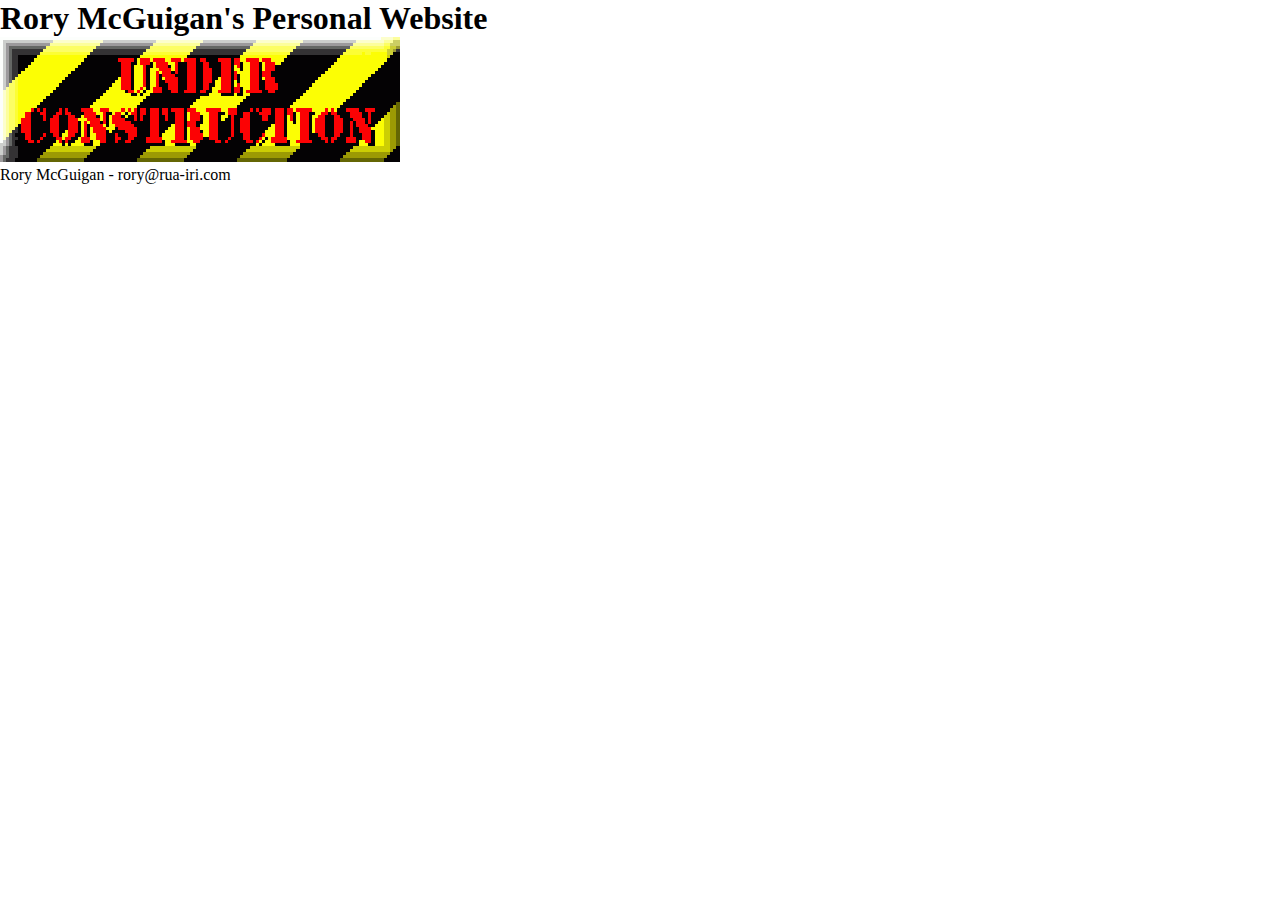
<file: index.html>
<!DOCTYPE html>
<html lang="en">

<head>
    <meta charset="UTF-8">
    <meta http-equiv="X-UA-Compatible" content="IE=edge">
    <meta name="viewport" content="width=device-width, initial-scale=1.0">
    <title>Rory McGuigan's Website</title>
    <link href="https://cdn.jsdelivr.net/npm/bootstrap@5.2.2/dist/css/bootstrap.min.css" rel="stylesheet"
        integrity="sha384-Zenh87qX5JnK2Jl0vWa8Ck2rdkQ2Bzep5IDxbcnCeuOxjzrPF/et3URy9Bv1WTRi" crossorigin="anonymous">
    <link rel="stylesheet" href="style.css">
    <link rel="icon" type="image/x-icon" href="favicon.ico">
</head>

<body>

    <div class="container">

        <div class="notice text-center my-4">
            <h1>Rory McGuigan's Personal Website</h1>
            <img src="construction.gif" alt="under construction gif">
        </div>


        <footer class="py-3 my-4 border-top">
            <p class="text-center text-muted">
                Rory McGuigan - rory@rua-iri.com
            </p>
        </footer>

    </div>

    <script src="https://cdn.jsdelivr.net/npm/bootstrap@5.2.2/dist/js/bootstrap.bundle.min.js"
        integrity="sha384-OERcA2EqjJCMA+/3y+gxIOqMEjwtxJY7qPCqsdltbNJuaOe923+mo//f6V8Qbsw3"
        crossorigin="anonymous"></script>
</body>

</html>
</file>
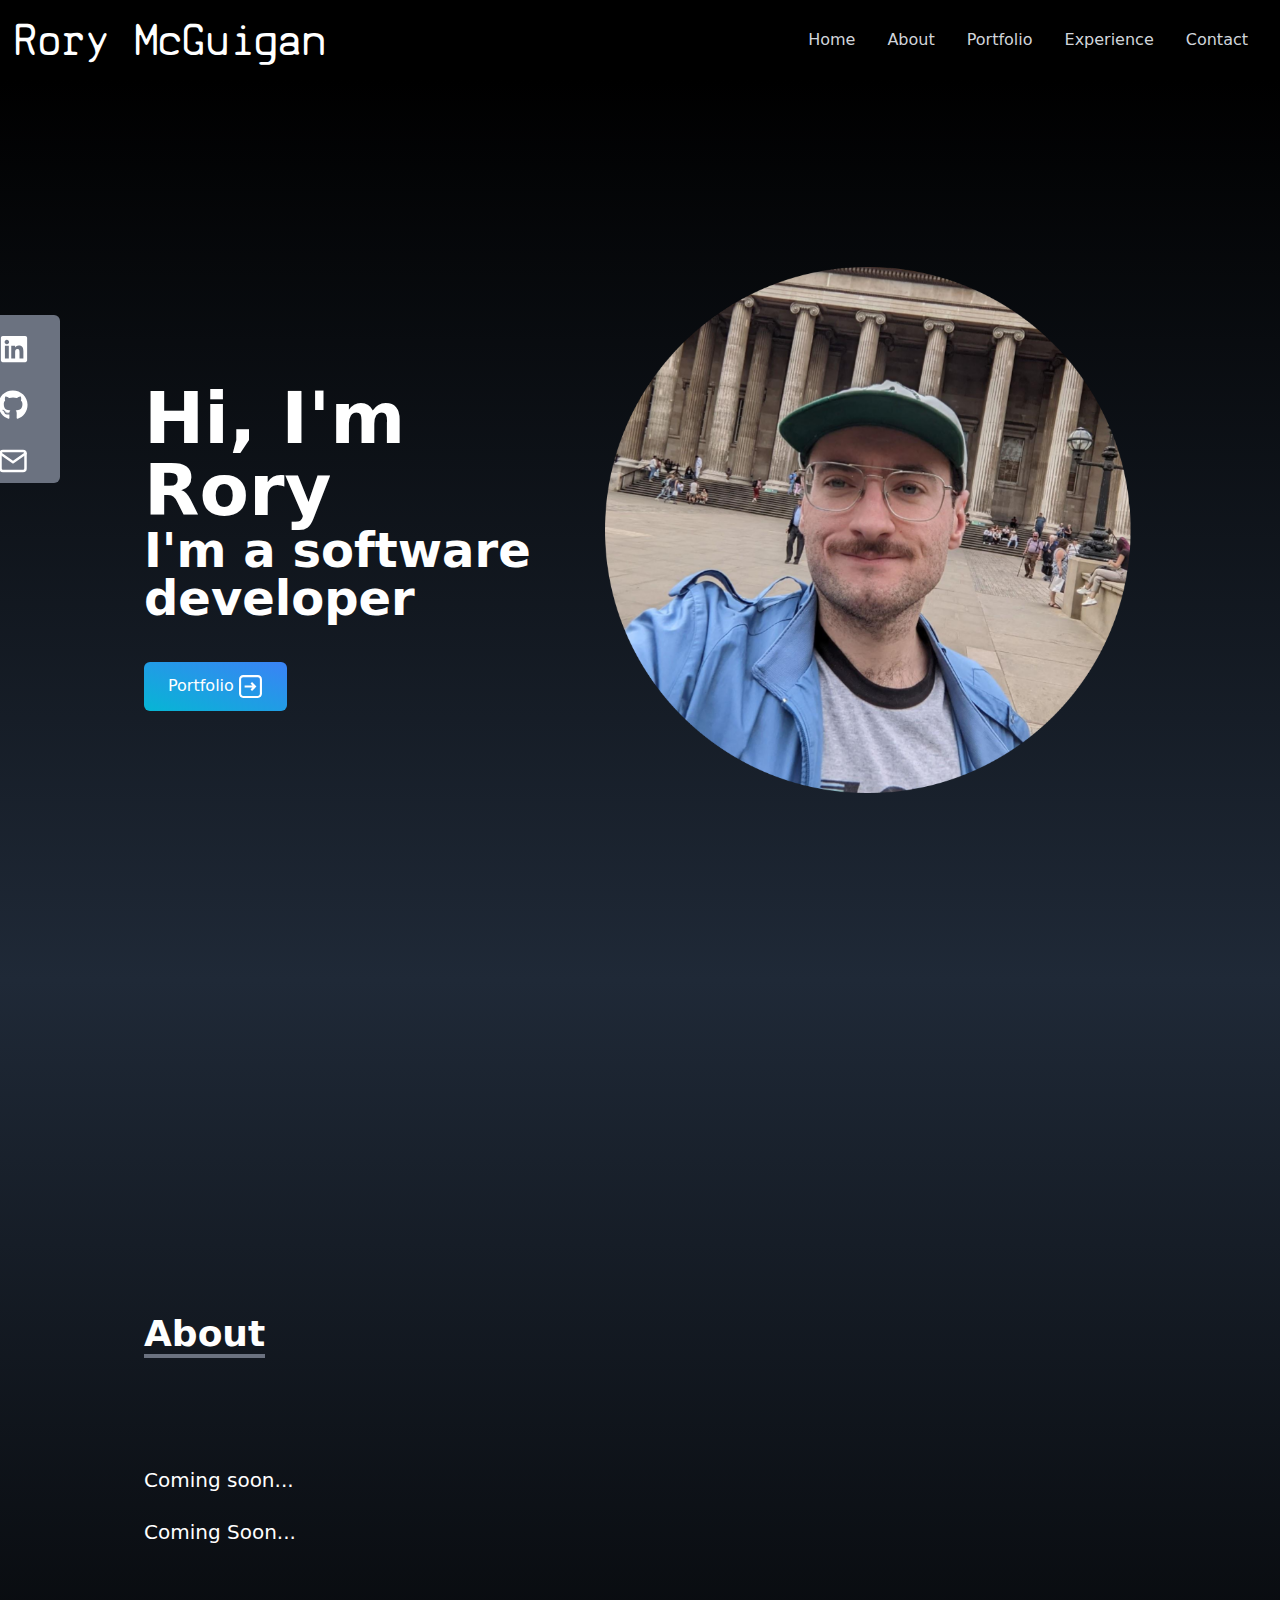
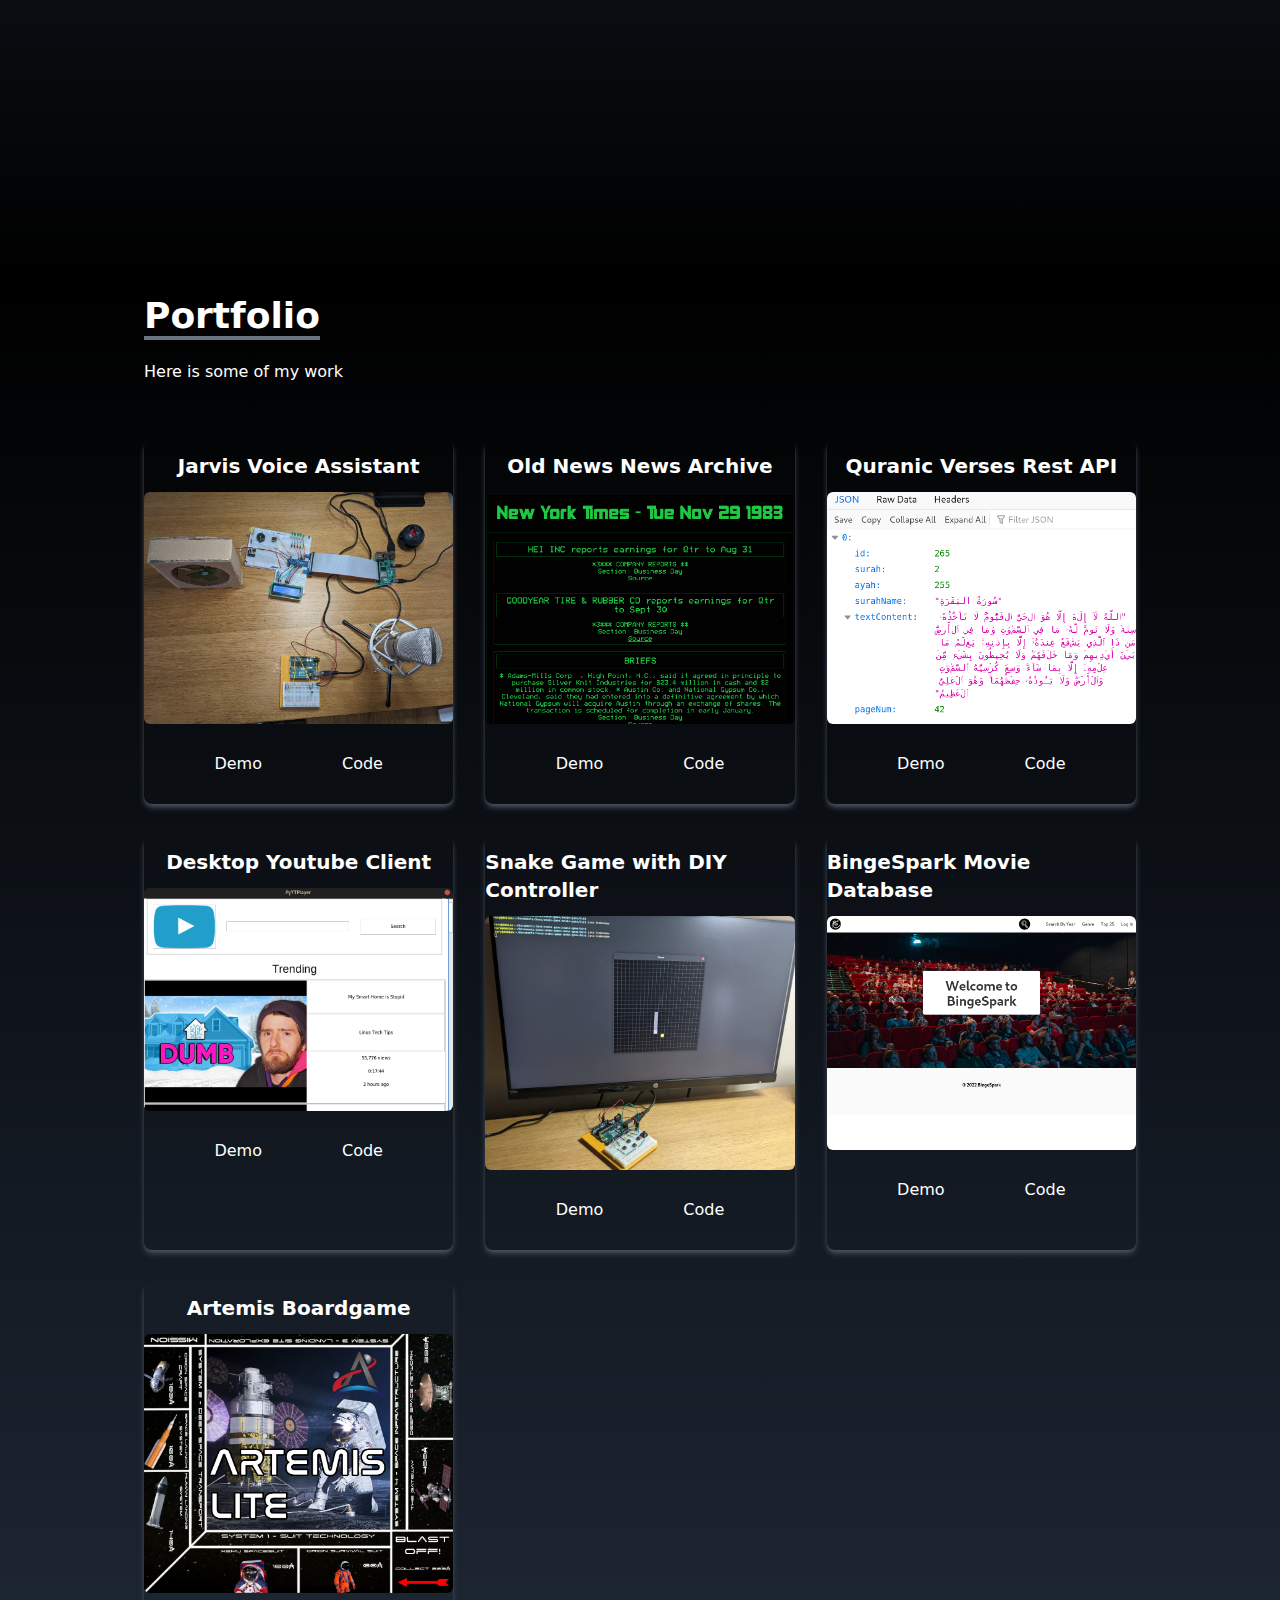
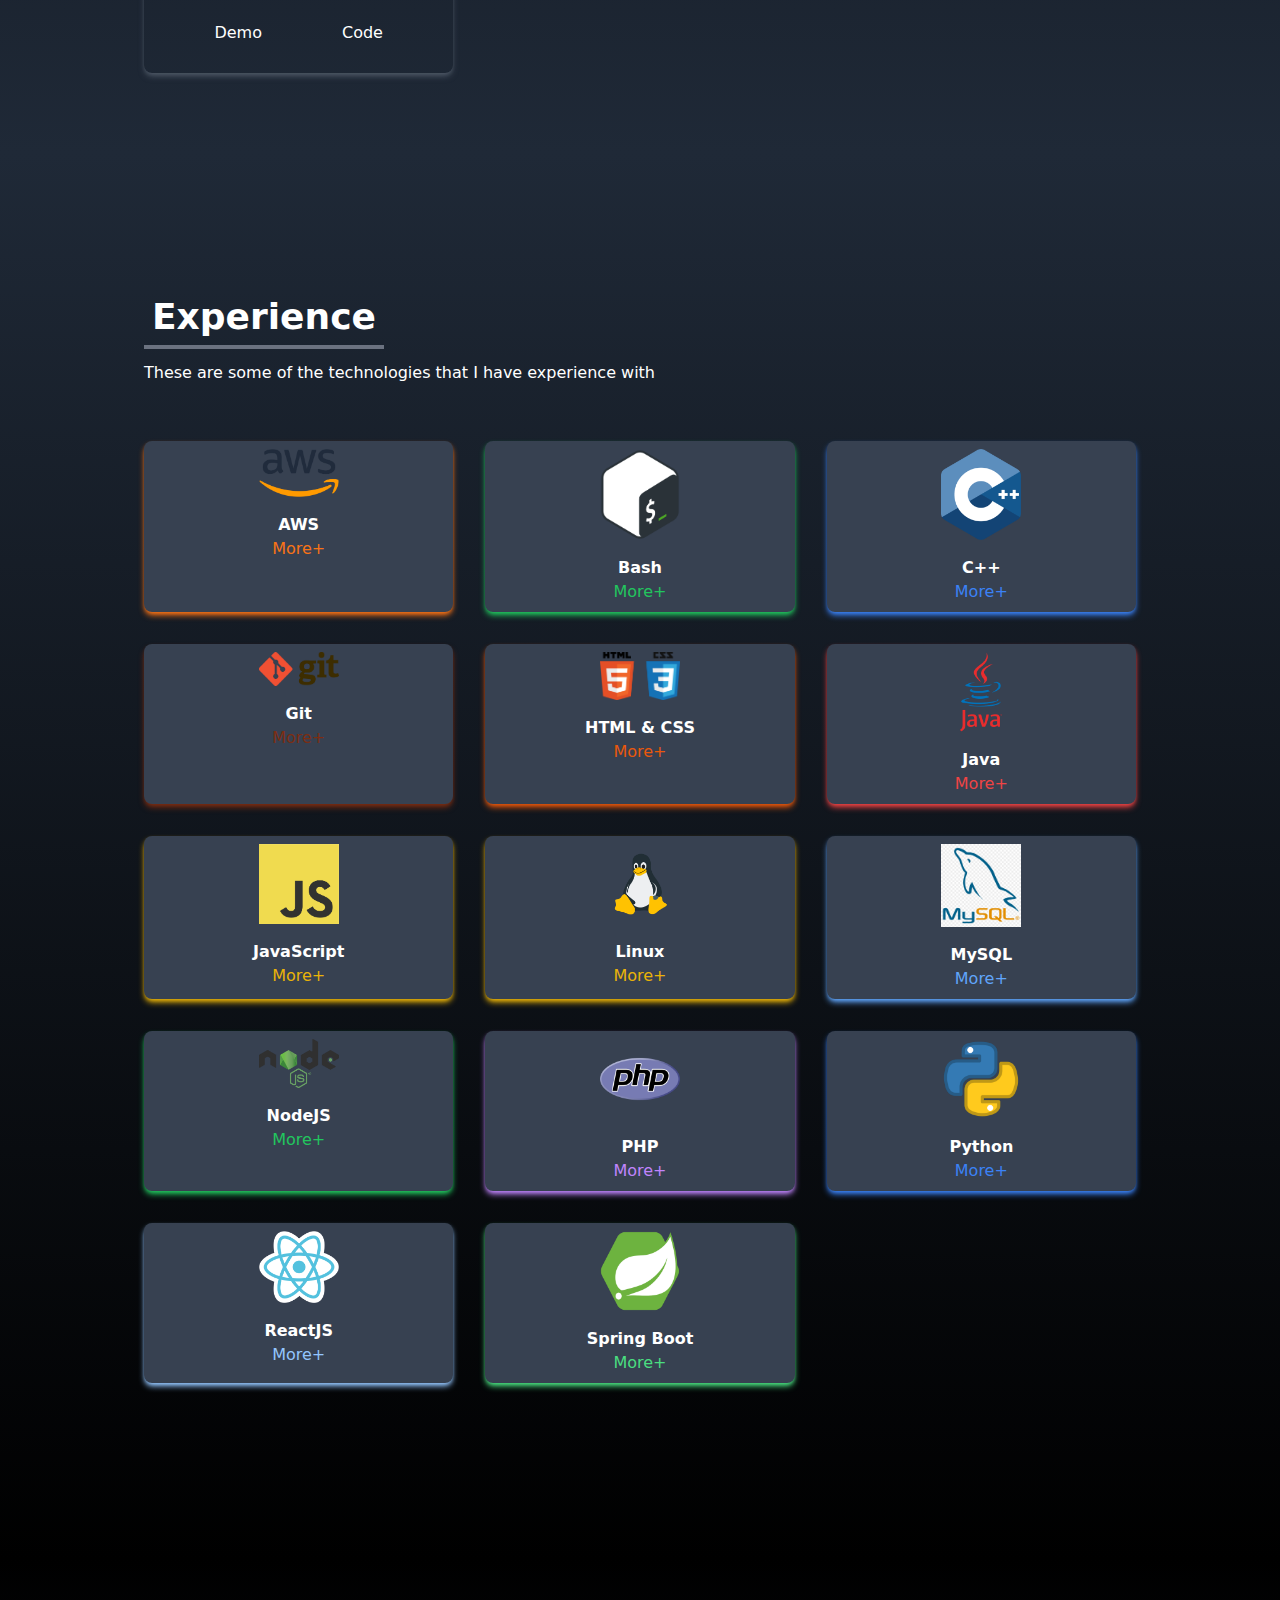
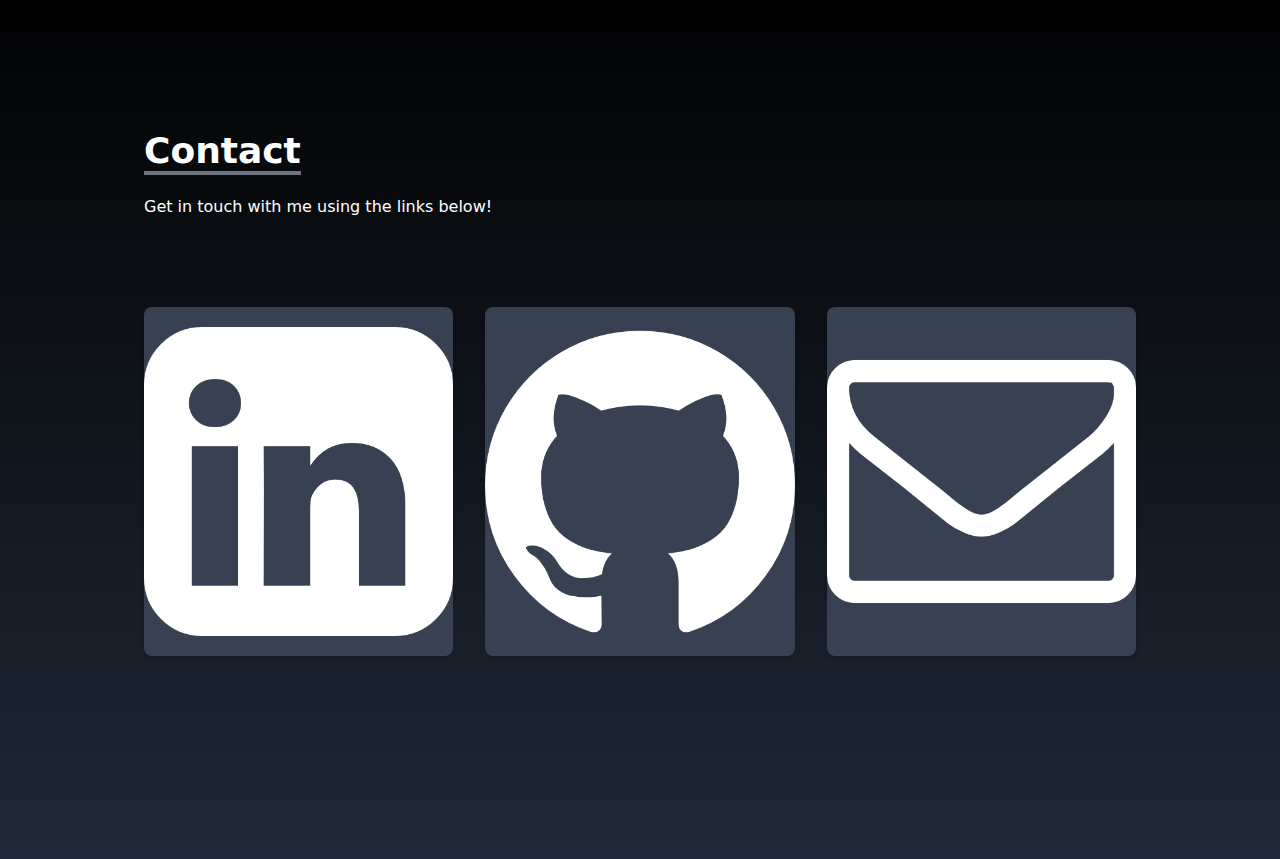
<file: website/index.html>
<!doctype html><html lang="en"><head><meta charset="utf-8"/><link rel="icon" href="./favicon.ico"/><meta name="viewport" content="width=device-width,initial-scale=1"/><meta name="theme-color" content="#000000"/><meta/><link rel="apple-touch-icon" href="./logo192.png"/><link rel="manifest" href="./manifest.json"/><title>Rory McGuigan's Website</title><script defer="defer" src="./static/js/main.d206b73e.js"></script><link href="./static/css/main.4d432047.css" rel="stylesheet"></head><body><noscript>You need to enable JavaScript to run this app.</noscript><div id="root"></div></body></html>
</file>
<file: style.css>
* {
    margin: 0;
}


.notice {
    background-color: white;
    align-self: center;
    opacity: 100%;
}
</file>
<file: website/static/css/main.4d432047.css>
/*
! tailwindcss v3.2.4 | MIT License | https://tailwindcss.com
*/*,:after,:before{border:0 solid #e5e7eb;box-sizing:border-box}:after,:before{--tw-content:""}html{-webkit-text-size-adjust:100%;-webkit-font-feature-settings:normal;font-feature-settings:normal;font-family:ui-sans-serif,system-ui,-apple-system,BlinkMacSystemFont,Segoe UI,Roboto,Helvetica Neue,Arial,Noto Sans,sans-serif,Apple Color Emoji,Segoe UI Emoji,Segoe UI Symbol,Noto Color Emoji;line-height:1.5;tab-size:4}body{line-height:inherit;margin:0}hr{border-top-width:1px;color:inherit;height:0}abbr:where([title]){-webkit-text-decoration:underline dotted;text-decoration:underline dotted}h1,h2,h3,h4,h5,h6{font-size:inherit;font-weight:inherit}a{color:inherit;text-decoration:inherit}b,strong{font-weight:bolder}code,kbd,pre,samp{font-family:ui-monospace,SFMono-Regular,Menlo,Monaco,Consolas,Liberation Mono,Courier New,monospace;font-size:1em}small{font-size:80%}sub,sup{font-size:75%;line-height:0;position:relative;vertical-align:initial}sub{bottom:-.25em}sup{top:-.5em}table{border-collapse:collapse;border-color:inherit;text-indent:0}button,input,optgroup,select,textarea{color:inherit;font-family:inherit;font-size:100%;font-weight:inherit;line-height:inherit;margin:0;padding:0}button,select{text-transform:none}[type=button],[type=reset],[type=submit],button{-webkit-appearance:button;background-color:initial;background-image:none}:-moz-focusring{outline:auto}:-moz-ui-invalid{box-shadow:none}progress{vertical-align:initial}::-webkit-inner-spin-button,::-webkit-outer-spin-button{height:auto}[type=search]{-webkit-appearance:textfield;outline-offset:-2px}::-webkit-search-decoration{-webkit-appearance:none}::-webkit-file-upload-button{-webkit-appearance:button;font:inherit}summary{display:list-item}blockquote,dd,dl,figure,h1,h2,h3,h4,h5,h6,hr,p,pre{margin:0}fieldset{margin:0}fieldset,legend{padding:0}menu,ol,ul{list-style:none;margin:0;padding:0}textarea{resize:vertical}input::-webkit-input-placeholder,textarea::-webkit-input-placeholder{color:#9ca3af;opacity:1}input::placeholder,textarea::placeholder{color:#9ca3af;opacity:1}[role=button],button{cursor:pointer}:disabled{cursor:default}audio,canvas,embed,iframe,img,object,svg,video{display:block;vertical-align:middle}img,video{height:auto;max-width:100%}[hidden]{display:none}*,:after,:before{--tw-border-spacing-x:0;--tw-border-spacing-y:0;--tw-translate-x:0;--tw-translate-y:0;--tw-rotate:0;--tw-skew-x:0;--tw-skew-y:0;--tw-scale-x:1;--tw-scale-y:1;--tw-pan-x: ;--tw-pan-y: ;--tw-pinch-zoom: ;--tw-scroll-snap-strictness:proximity;--tw-ordinal: ;--tw-slashed-zero: ;--tw-numeric-figure: ;--tw-numeric-spacing: ;--tw-numeric-fraction: ;--tw-ring-inset: ;--tw-ring-offset-width:0px;--tw-ring-offset-color:#fff;--tw-ring-color:rgba(59,130,246,.5);--tw-ring-offset-shadow:0 0 #0000;--tw-ring-shadow:0 0 #0000;--tw-shadow:0 0 #0000;--tw-shadow-colored:0 0 #0000;--tw-blur: ;--tw-brightness: ;--tw-contrast: ;--tw-grayscale: ;--tw-hue-rotate: ;--tw-invert: ;--tw-saturate: ;--tw-sepia: ;--tw-drop-shadow: ;--tw-backdrop-blur: ;--tw-backdrop-brightness: ;--tw-backdrop-contrast: ;--tw-backdrop-grayscale: ;--tw-backdrop-hue-rotate: ;--tw-backdrop-invert: ;--tw-backdrop-opacity: ;--tw-backdrop-saturate: ;--tw-backdrop-sepia: }::-webkit-backdrop{--tw-border-spacing-x:0;--tw-border-spacing-y:0;--tw-translate-x:0;--tw-translate-y:0;--tw-rotate:0;--tw-skew-x:0;--tw-skew-y:0;--tw-scale-x:1;--tw-scale-y:1;--tw-pan-x: ;--tw-pan-y: ;--tw-pinch-zoom: ;--tw-scroll-snap-strictness:proximity;--tw-ordinal: ;--tw-slashed-zero: ;--tw-numeric-figure: ;--tw-numeric-spacing: ;--tw-numeric-fraction: ;--tw-ring-inset: ;--tw-ring-offset-width:0px;--tw-ring-offset-color:#fff;--tw-ring-color:rgba(59,130,246,.5);--tw-ring-offset-shadow:0 0 #0000;--tw-ring-shadow:0 0 #0000;--tw-shadow:0 0 #0000;--tw-shadow-colored:0 0 #0000;--tw-blur: ;--tw-brightness: ;--tw-contrast: ;--tw-grayscale: ;--tw-hue-rotate: ;--tw-invert: ;--tw-saturate: ;--tw-sepia: ;--tw-drop-shadow: ;--tw-backdrop-blur: ;--tw-backdrop-brightness: ;--tw-backdrop-contrast: ;--tw-backdrop-grayscale: ;--tw-backdrop-hue-rotate: ;--tw-backdrop-invert: ;--tw-backdrop-opacity: ;--tw-backdrop-saturate: ;--tw-backdrop-sepia: }::backdrop{--tw-border-spacing-x:0;--tw-border-spacing-y:0;--tw-translate-x:0;--tw-translate-y:0;--tw-rotate:0;--tw-skew-x:0;--tw-skew-y:0;--tw-scale-x:1;--tw-scale-y:1;--tw-pan-x: ;--tw-pan-y: ;--tw-pinch-zoom: ;--tw-scroll-snap-strictness:proximity;--tw-ordinal: ;--tw-slashed-zero: ;--tw-numeric-figure: ;--tw-numeric-spacing: ;--tw-numeric-fraction: ;--tw-ring-inset: ;--tw-ring-offset-width:0px;--tw-ring-offset-color:#fff;--tw-ring-color:rgba(59,130,246,.5);--tw-ring-offset-shadow:0 0 #0000;--tw-ring-shadow:0 0 #0000;--tw-shadow:0 0 #0000;--tw-shadow-colored:0 0 #0000;--tw-blur: ;--tw-brightness: ;--tw-contrast: ;--tw-grayscale: ;--tw-hue-rotate: ;--tw-invert: ;--tw-saturate: ;--tw-sepia: ;--tw-drop-shadow: ;--tw-backdrop-blur: ;--tw-backdrop-brightness: ;--tw-backdrop-contrast: ;--tw-backdrop-grayscale: ;--tw-backdrop-hue-rotate: ;--tw-backdrop-invert: ;--tw-backdrop-opacity: ;--tw-backdrop-saturate: ;--tw-backdrop-sepia: }.fixed{position:fixed}.absolute{position:absolute}.relative{position:relative}.sticky{position:-webkit-sticky;position:sticky}.top-0{top:0}.left-0{left:0}.top-\[35\%\]{top:35%}.z-50{z-index:50}.z-10{z-index:10}.m-4{margin:1rem}.mx-auto{margin-left:auto;margin-right:auto}.my-2{margin-bottom:.5rem;margin-top:.5rem}.mt-20{margin-top:5rem}.mt-4{margin-top:1rem}.ml-1{margin-left:.25rem}.ml-\[-100px\]{margin-left:-100px}.inline{display:inline}.flex{display:flex}.grid{display:grid}.hidden{display:none}.h-screen{height:100vh}.h-full{height:100%}.h-20{height:5rem}.h-14{height:3.5rem}.h-1\/3{height:33.333333%}.w-full{width:100%}.w-20{width:5rem}.w-fit{width:-webkit-fit-content;width:-moz-fit-content;width:fit-content}.w-2\/3{width:66.666667%}.w-1\/2{width:50%}.w-40{width:10rem}.max-w-screen-lg{max-width:1024px}.max-w-md{max-width:28rem}.cursor-pointer{cursor:pointer}.grid-cols-2{grid-template-columns:repeat(2,minmax(0,1fr))}.flex-col{flex-direction:column}.items-center{align-items:center}.justify-end{justify-content:flex-end}.justify-center{justify-content:center}.justify-between{justify-content:space-between}.justify-items-center{justify-items:center}.gap-8{gap:2rem}.rounded-lg{border-radius:.5rem}.rounded-md{border-radius:.375rem}.rounded-2xl{border-radius:1rem}.rounded-tr-md{border-top-right-radius:.375rem}.rounded-br-md{border-bottom-right-radius:.375rem}.border-b-4{border-bottom-width:4px}.border-gray-500{--tw-border-opacity:1;border-color:rgb(107 114 128/var(--tw-border-opacity))}.bg-gray-700{--tw-bg-opacity:1;background-color:rgb(55 65 81/var(--tw-bg-opacity))}.bg-black{--tw-bg-opacity:1;background-color:rgb(0 0 0/var(--tw-bg-opacity))}.bg-gray-500{--tw-bg-opacity:1;background-color:rgb(107 114 128/var(--tw-bg-opacity))}.bg-gradient-to-b{background-image:linear-gradient(to bottom,var(--tw-gradient-stops))}.bg-gradient-to-tr{background-image:linear-gradient(to top right,var(--tw-gradient-stops))}.bg-gradient-to-t{background-image:linear-gradient(to top,var(--tw-gradient-stops))}.from-gray-800{--tw-gradient-from:#1f2937;--tw-gradient-to:rgba(31,41,55,0);--tw-gradient-stops:var(--tw-gradient-from),var(--tw-gradient-to)}.from-black{--tw-gradient-from:#000;--tw-gradient-to:transparent;--tw-gradient-stops:var(--tw-gradient-from),var(--tw-gradient-to)}.from-cyan-500{--tw-gradient-from:#06b6d4;--tw-gradient-to:rgba(6,182,212,0);--tw-gradient-stops:var(--tw-gradient-from),var(--tw-gradient-to)}.to-black{--tw-gradient-to:#000}.to-gray-800{--tw-gradient-to:#1f2937}.to-blue-500{--tw-gradient-to:#3b82f6}.p-4{padding:1rem}.p-2{padding:.5rem}.py-6{padding-bottom:1.5rem;padding-top:1.5rem}.py-8{padding-bottom:2rem;padding-top:2rem}.px-12{padding-left:3rem;padding-right:3rem}.py-5{padding-bottom:1.25rem;padding-top:1.25rem}.py-32{padding-bottom:8rem;padding-top:8rem}.py-2{padding-bottom:.5rem;padding-top:.5rem}.px-4{padding-left:1rem;padding-right:1rem}.py-4{padding-bottom:1rem;padding-top:1rem}.px-6{padding-left:1.5rem;padding-right:1.5rem}.py-3{padding-bottom:.75rem;padding-top:.75rem}.pb-8{padding-bottom:2rem}.pt-10{padding-top:2.5rem}.pr-4{padding-right:1rem}.pb-20{padding-bottom:5rem}.text-center{text-align:center}.font-signature{font-family:SvBasicManual}.text-4xl{font-size:2.25rem;line-height:2.5rem}.text-xl{font-size:1.25rem;line-height:1.75rem}.text-2xl{font-size:1.5rem;line-height:2rem}.text-5xl{font-size:3rem;line-height:1}.font-bold{font-weight:700}.font-medium{font-weight:500}.capitalize{text-transform:capitalize}.text-white{--tw-text-opacity:1;color:rgb(255 255 255/var(--tw-text-opacity))}.text-orange-500{--tw-text-opacity:1;color:rgb(249 115 22/var(--tw-text-opacity))}.text-green-500{--tw-text-opacity:1;color:rgb(34 197 94/var(--tw-text-opacity))}.text-blue-500{--tw-text-opacity:1;color:rgb(59 130 246/var(--tw-text-opacity))}.text-orange-900{--tw-text-opacity:1;color:rgb(124 45 18/var(--tw-text-opacity))}.text-orange-600{--tw-text-opacity:1;color:rgb(234 88 12/var(--tw-text-opacity))}.text-red-500{--tw-text-opacity:1;color:rgb(239 68 68/var(--tw-text-opacity))}.text-yellow-500{--tw-text-opacity:1;color:rgb(234 179 8/var(--tw-text-opacity))}.text-blue-400{--tw-text-opacity:1;color:rgb(96 165 250/var(--tw-text-opacity))}.text-purple-400{--tw-text-opacity:1;color:rgb(192 132 252/var(--tw-text-opacity))}.text-blue-300{--tw-text-opacity:1;color:rgb(147 197 253/var(--tw-text-opacity))}.text-green-400{--tw-text-opacity:1;color:rgb(74 222 128/var(--tw-text-opacity))}.text-gray-500{--tw-text-opacity:1;color:rgb(107 114 128/var(--tw-text-opacity))}.text-gray-300{--tw-text-opacity:1;color:rgb(209 213 219/var(--tw-text-opacity))}.shadow-md{--tw-shadow:0 4px 6px -1px rgba(0,0,0,.1),0 2px 4px -2px rgba(0,0,0,.1);--tw-shadow-colored:0 4px 6px -1px var(--tw-shadow-color),0 2px 4px -2px var(--tw-shadow-color);box-shadow:0 0 #0000,0 0 #0000,var(--tw-shadow);box-shadow:var(--tw-ring-offset-shadow,0 0 #0000),var(--tw-ring-shadow,0 0 #0000),var(--tw-shadow)}.shadow-orange-500{--tw-shadow-color:#f97316;--tw-shadow:var(--tw-shadow-colored)}.shadow-green-500{--tw-shadow-color:#22c55e;--tw-shadow:var(--tw-shadow-colored)}.shadow-blue-500{--tw-shadow-color:#3b82f6;--tw-shadow:var(--tw-shadow-colored)}.shadow-orange-900{--tw-shadow-color:#7c2d12;--tw-shadow:var(--tw-shadow-colored)}.shadow-orange-600{--tw-shadow-color:#ea580c;--tw-shadow:var(--tw-shadow-colored)}.shadow-red-500{--tw-shadow-color:#ef4444;--tw-shadow:var(--tw-shadow-colored)}.shadow-yellow-500{--tw-shadow-color:#eab308;--tw-shadow:var(--tw-shadow-colored)}.shadow-blue-400{--tw-shadow-color:#60a5fa;--tw-shadow:var(--tw-shadow-colored)}.shadow-purple-400{--tw-shadow-color:#c084fc;--tw-shadow:var(--tw-shadow-colored)}.shadow-blue-300{--tw-shadow-color:#93c5fd;--tw-shadow:var(--tw-shadow-colored)}.shadow-green-400{--tw-shadow-color:#4ade80;--tw-shadow:var(--tw-shadow-colored)}.shadow-gray-600{--tw-shadow-color:#4b5563;--tw-shadow:var(--tw-shadow-colored)}.duration-500{transition-duration:.5s}.duration-300{transition-duration:.3s}.duration-200{transition-duration:.2s}@font-face{font-family:SvBasicManual;src:url(../../static/media/SvBasicManual.287d42c55d446e3705bc.ttf)}.hover\:ml-\[-10px\]:hover{margin-left:-10px}.hover\:scale-105:hover{--tw-scale-x:1.05;--tw-scale-y:1.05;-webkit-transform:translate(var(--tw-translate-x),var(--tw-translate-y)) rotate(var(--tw-rotate)) skewX(var(--tw-skew-x)) skewY(var(--tw-skew-y)) scaleX(var(--tw-scale-x)) scaleY(var(--tw-scale-y));transform:translate(var(--tw-translate-x),var(--tw-translate-y)) rotate(var(--tw-rotate)) skewX(var(--tw-skew-x)) skewY(var(--tw-skew-y)) scaleX(var(--tw-scale-x)) scaleY(var(--tw-scale-y))}.hover\:rounded-md:hover{border-radius:.375rem}.group:hover .group-hover\:rotate-90{--tw-rotate:90deg}.group:hover .group-hover\:rotate-90,.group:hover .group-hover\:scale-105{-webkit-transform:translate(var(--tw-translate-x),var(--tw-translate-y)) rotate(var(--tw-rotate)) skewX(var(--tw-skew-x)) skewY(var(--tw-skew-y)) scaleX(var(--tw-scale-x)) scaleY(var(--tw-scale-y));transform:translate(var(--tw-translate-x),var(--tw-translate-y)) rotate(var(--tw-rotate)) skewX(var(--tw-skew-x)) skewY(var(--tw-skew-y)) scaleX(var(--tw-scale-x)) scaleY(var(--tw-scale-y))}.group:hover .group-hover\:scale-105{--tw-scale-x:1.05;--tw-scale-y:1.05}@media (min-width:640px){.sm\:grid-cols-3{grid-template-columns:repeat(3,minmax(0,1fr))}.sm\:grid-cols-2{grid-template-columns:repeat(2,minmax(0,1fr))}.sm\:px-0{padding-left:0;padding-right:0}.sm\:text-7xl{font-size:4.5rem;line-height:1}.sm\:text-5xl{font-size:3rem;line-height:1}}@media (min-width:768px){.md\:flex{display:flex}.md\:hidden{display:none}.md\:w-full{width:100%}.md\:grid-cols-3{grid-template-columns:repeat(3,minmax(0,1fr))}.md\:flex-row{flex-direction:row}}@media (min-width:1024px){.lg\:flex{display:flex}}
/*# sourceMappingURL=main.4d432047.css.map*/
</file>
